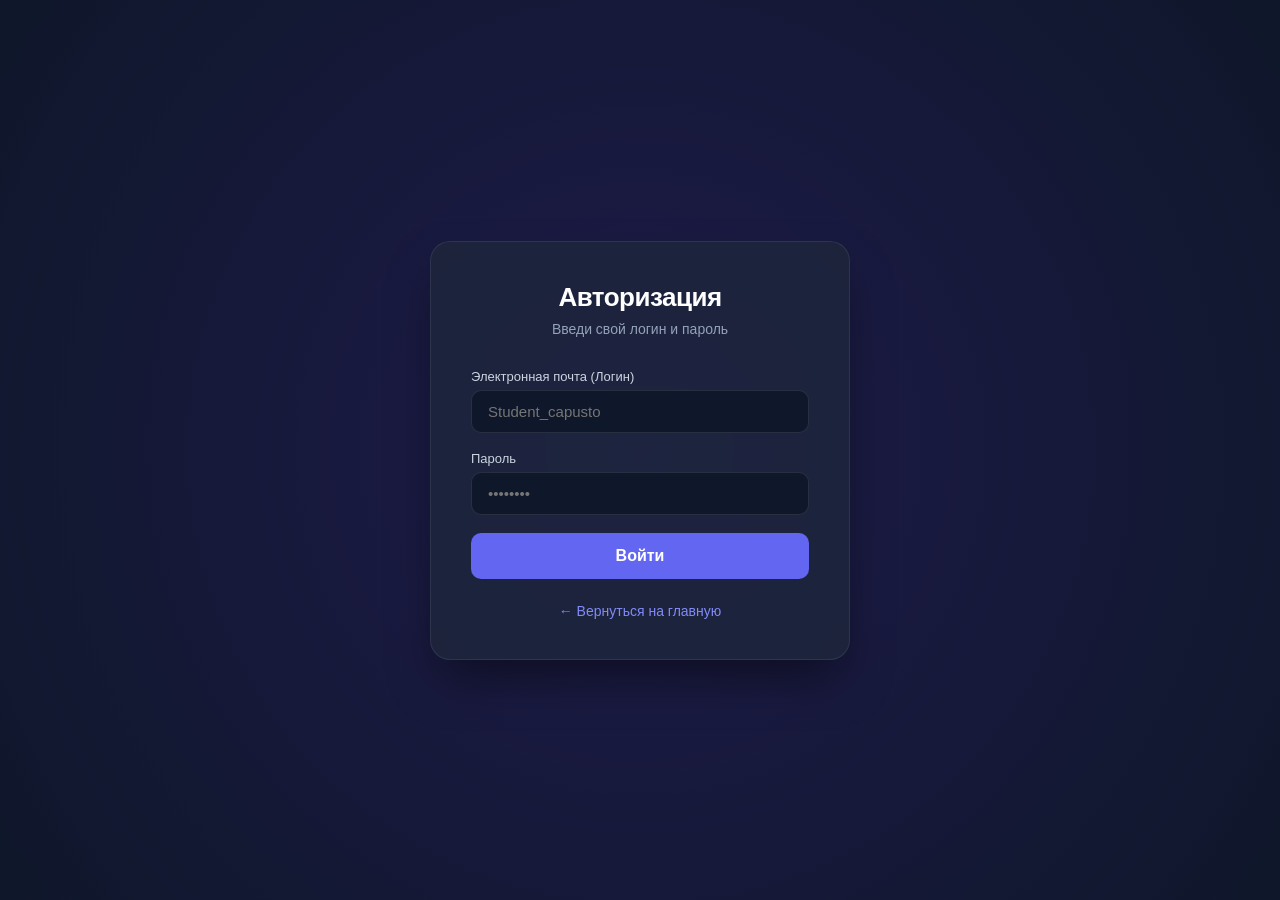
<file: frontend/login.html>
<!DOCTYPE html>
<html lang="ru">
<head>
    <meta charset="UTF-8">
    <meta name="viewport" content="width=device-width, initial-scale=1.0">
    <title>Вход в систему</title>
    <link rel="stylesheet" href="register_style.css">
    <script src="auth.js" defer></script>
</head>
<body>

    <div class="auth-container">
        <h2>Авторизация</h2>
        <p class="subtitle">Введи свой логин и пароль</p>
        
        <form action="https://localhost:8443/api/auth/login" method="POST">
            <div class="input-group">
                <label>Электронная почта (Логин)</label>
                <input type="email" name="email" placeholder="Student_capusto" required>
            </div>
            
            <div class="input-group">
                <label>Пароль</label>
                <input type="password" name="password" placeholder="••••••••" required>
            </div>
            
            <button type="submit" class="btn-primary">Войти</button>
        </form>
        
        <a href="welcome.html" class="back-link">← Вернуться на главную</a>
    </div>

</body>
</html>
</file>
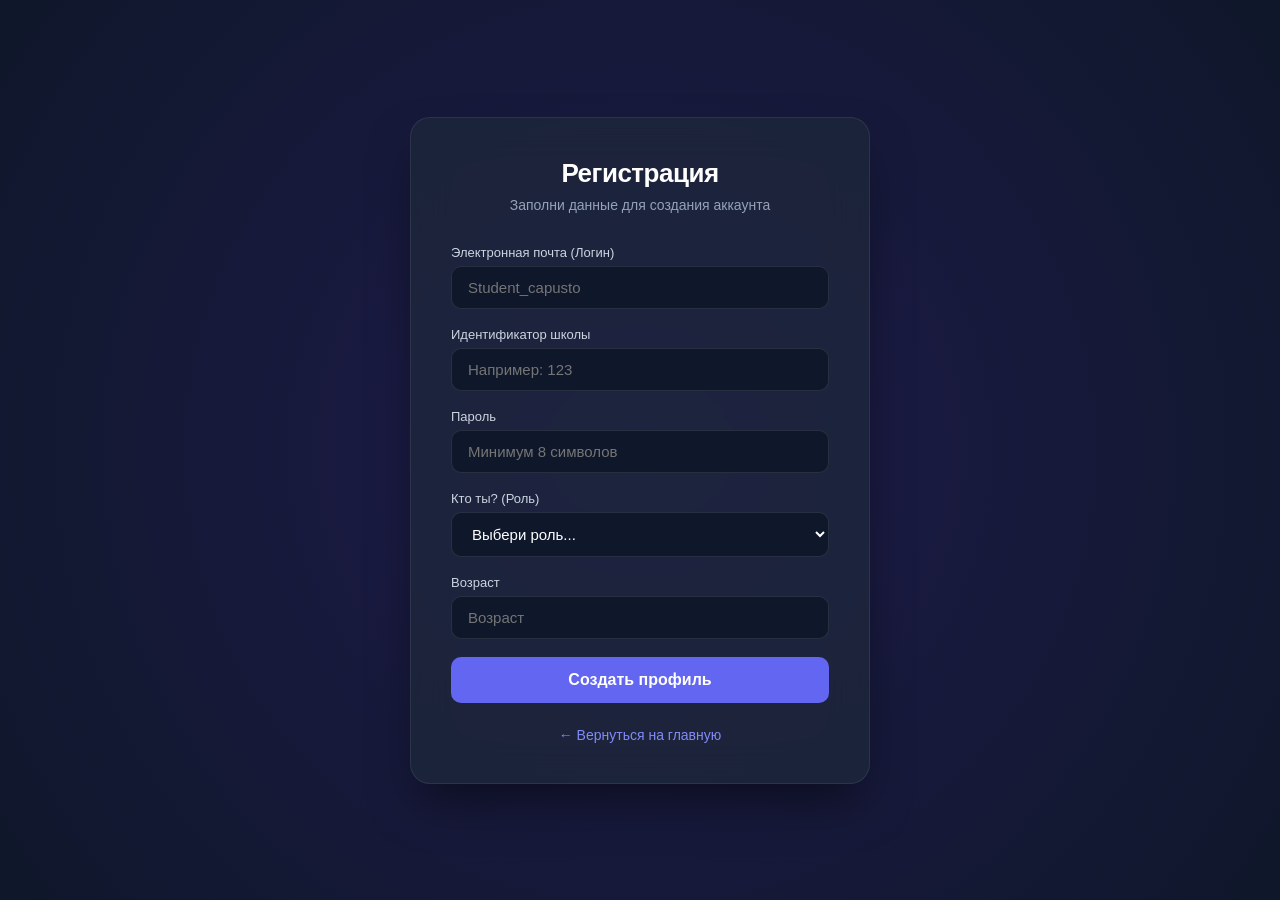
<file: frontend/register.html>
<!DOCTYPE html>
<html lang="ru">
<head>
    <meta charset="UTF-8">
    <meta name="viewport" content="width=device-width, initial-scale=1.0">
    <title>Регистрация профиля</title>
    <link rel="stylesheet" href="register_style.css">
    <script src="auth.js" defer></script>
</head>
<body>

    <div class="auth-container" style="width: 460px;"> <!-- Чуть шире для 5 полей -->
        <h2>Регистрация</h2>
        <p class="subtitle">Заполни данные для создания аккаунта</p>
        
        <form action="https://localhost:8443/api/auth/register" method="POST">
            <div class="input-group">
                <label>Электронная почта (Логин)</label>
                <input type="email" name="email" placeholder="Student_capusto" required>
            </div>

            <div class="input-group">
                <label>Идентификатор школы</label>
                <!-- Твой int64 school_id, который мы настроили в proto -->
                <input type="number" name="school_id" placeholder="Например: 123" required>
            </div>
            
            <div class="input-group">
                <label>Пароль</label>
                <input type="password" name="password" placeholder="Минимум 8 символов" required>
            </div>

            <div class="input-group">
                <label>Кто ты? (Роль)</label>
                <select name="role" required>
                    <option value="" disabled selected>Выбери роль...</option>
                    <option value="STUDENT">Ученик</option>
                    <option value="TEACHER">Преподаватель</option>
                    <option value="PARENT">Родитель</option>
                    <option value="ADMIN">Администратор</option>
                    <option value="DIRECTOR">Директор</option>
                </select>
            </div>

            <div class="input-group">
                <label>Возраст</label>
                <input type="number" name="age" min="6" max="100" placeholder="Возраст" required>
            </div>
            
            <button type="submit" class="btn-primary">Создать профиль</button>
        </form>
        
        <a href="welcome.html" class="back-link">← Вернуться на главную</a>
    </div>

</body>
</html>
</file>
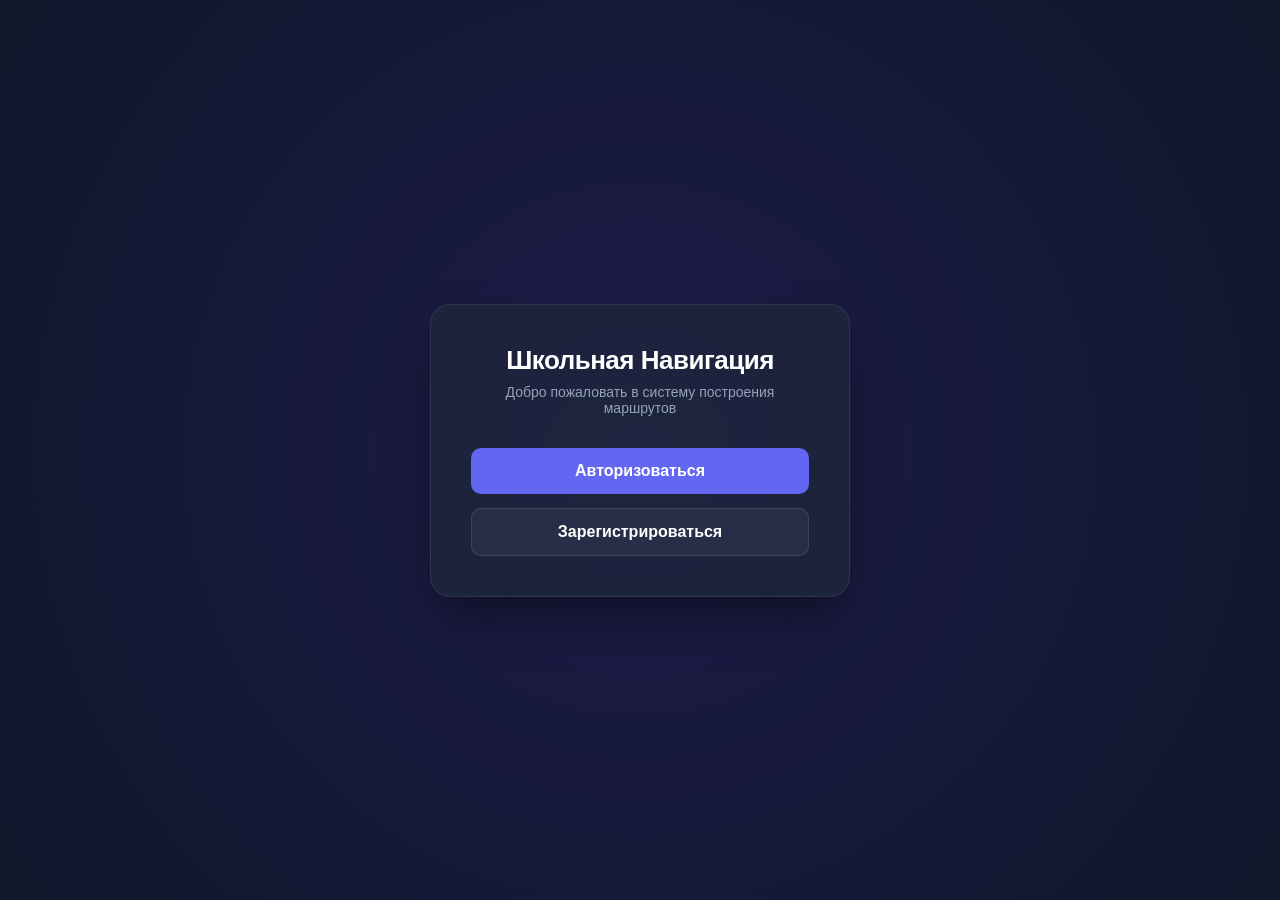
<file: frontend/welcome.html>
<!DOCTYPE html>
<html lang="ru">
<head>
    <meta charset="UTF-8">
    <meta name="viewport" content="width=device-width, initial-scale=1.0">
    <title>Навигация - Добро пожаловать</title>
    <link rel="stylesheet" href="register_style.css">
</head>
<body>

    <div class="auth-container">
        <h1>Школьная Навигация</h1>
        <p class="subtitle">Добро пожаловать в систему построения маршрутов</p>
        
        <!-- Кнопки перенаправляют на отдельные файлы страниц -->
        <a href="login.html" class="btn-primary">Авторизоваться</a>
        <a href="register.html" class="btn-secondary">Зарегистрироваться</a>
    </div>

</body>
</html>
</file>
<file: frontend/register_style.css>
* {
    box-sizing: border-box;
    margin: 0;
    padding: 0;
    font-family: 'Segoe UI', Roboto, Helvetica, Arial, sans-serif;
}

body {
    background: radial-gradient(circle at center, #1e1b4b 0%, #0f172a 100%);
    min-height: 100vh;
    display: flex;
    justify-content: center;
    align-items: center;
    color: #ffffff;
}

/* Универсальный контейнер для окон */
.auth-container {
    width: 420px;
    background: rgba(30, 41, 59, 0.7);
    backdrop-filter: blur(20px);
    -webkit-backdrop-filter: blur(20px);
    border: 1px solid rgba(255, 255, 255, 0.08);
    border-radius: 20px;
    padding: 40px;
    box-shadow: 0 25px 50px -12px rgba(0, 0, 0, 0.5);
}

h1, h2 {
    font-size: 26px;
    font-weight: 700;
    text-align: center;
    margin-bottom: 8px;
    letter-spacing: -0.5px;
}

.subtitle {
    color: #94a3b8;
    font-size: 14px;
    text-align: center;
    margin-bottom: 32px;
}

/* Стили полей ввода */
.input-group {
    margin-bottom: 18px;
}

.input-group label {
    display: block;
    color: #cbd5e1;
    font-size: 13px;
    font-weight: 500;
    margin-bottom: 6px;
}

.input-group input, .input-group select {
    width: 100%;
    padding: 12px 16px;
    background: #0f172a;
    border: 1px solid rgba(255, 255, 255, 0.1);
    border-radius: 10px;
    outline: none;
    color: #ffffff;
    font-size: 15px;
    transition: border-color 0.2s, box-shadow 0.2s;
}

.input-group select option {
    background: #0f172a;
    color: #ffffff;
}

.input-group input:focus, .input-group select:focus {
    border-color: #6366f1;
    box-shadow: 0 0 0 3px rgba(99, 102, 241, 0.25);
}

/* Стили кнопок */
.btn-primary {
    display: block;
    width: 100%;
    padding: 14px;
    background: #6366f1;
    border: none;
    border-radius: 10px;
    color: #ffffff;
    font-size: 16px;
    font-weight: 600;
    text-align: center;
    cursor: pointer;
    text-decoration: none;
    transition: background 0.2s, transform 0.1s;
}

.btn-primary:hover {
    background: #4f46e5;
}

.btn-primary:active {
    transform: scale(0.98);
}

.btn-secondary {
    display: block;
    width: 100%;
    padding: 14px;
    background: rgba(255, 255, 255, 0.05);
    border: 1px solid rgba(255, 255, 255, 0.1);
    border-radius: 10px;
    color: #ffffff;
    font-size: 16px;
    font-weight: 600;
    text-align: center;
    cursor: pointer;
    text-decoration: none;
    transition: background 0.2s;
    margin-top: 14px;
}

.btn-secondary:hover {
    background: rgba(255, 255, 255, 0.1);
}

/* Ссылка возврата */
.back-link {
    display: block;
    text-align: center;
    color: #818cf8;
    font-size: 14px;
    font-weight: 500;
    text-decoration: none;
    margin-top: 24px;
    transition: color 0.2s;
}

.back-link:hover {
    color: #6366f1;
}

input::-webkit-outer-spin-button,
input::-webkit-inner-spin-button {
    -webkit-appearance: none;
    margin: 0;
}
</file>
